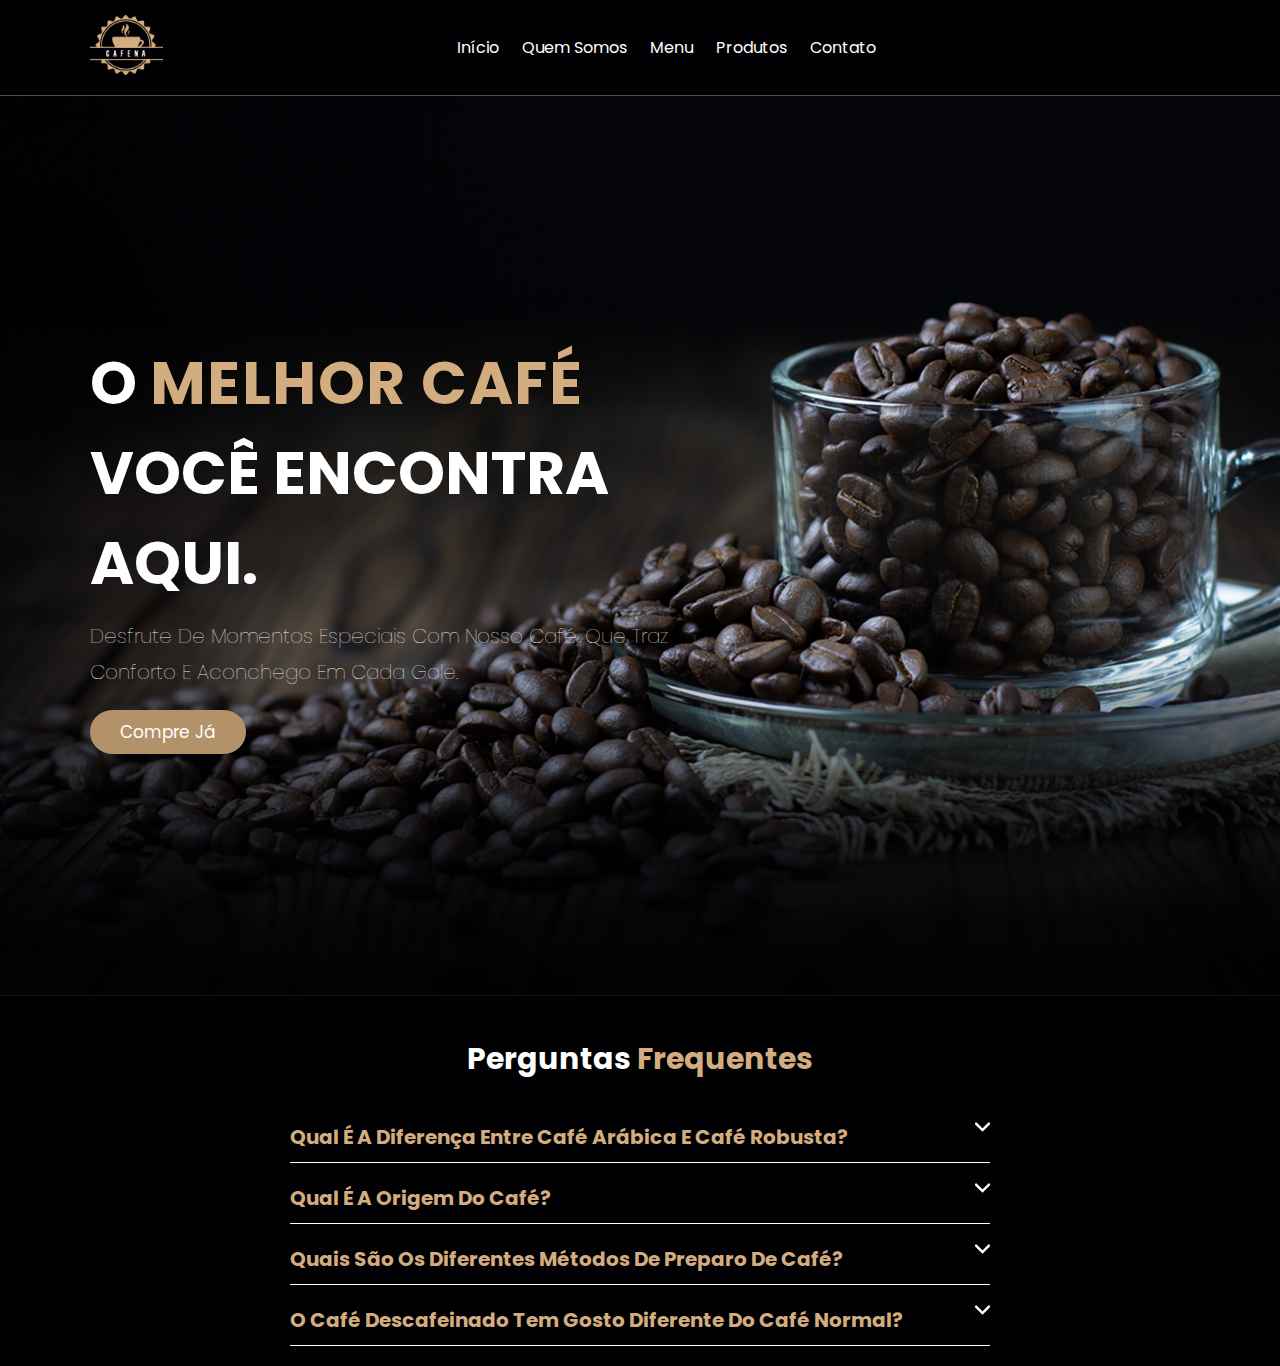
<file: ProjetoJS/index.html>
<!DOCTYPE html>
<html lang="pt-BR">
<head>
    <meta charset="UTF-8">
    <title>Cafe em Dobro</title>

    <link rel="stylesheet" href="https://cdnjs.cloudflare.com/ajax/libs/font-awesome/6.4.0/css/all.min.css" integrity="sha512-iecdLmaskl7CVkqkXNQ/ZH/XLlvWZOJyj7Yy7tcenmpD1ypASozpmT/E0iPtmFIB46ZmdtAc9eNBvH0H/ZpiBw==" crossorigin="anonymous" referrerpolicy="no-referrer" />
    <link rel="stylesheet" href="css/style.css">
    <link rel="stylesheet" href="css/faq.css">

</head>
<body>

<header class="header">

    <a href="index.html" class="logo">
        <img src="images/logo.png" alt="">           
    </a>

    <nav class="navbar">
        <a href="">Início</a>
        <a href="QuemSomos.html">Quem somos</a>
        <a href="menu.html">Menu</a>
        <a href="produtos.html">Produtos</a>
        <a href="contato.html">Contato</a>
    </nav>

    <div class="icons">
        <div class="fas fa-search" id="search-btn"></div>
        <div class="fas fa-shopping-cart" id="cart-btn"></div>
        <div class="fas fa-bars" id="menu-btn"></div>
        <a href="/ProjetoJS/login.html" target="_blank"><div class="fa-solid fa-user"></div></a>
    </div>

    <div class="search-form">
        <input type="search" id="search-box" placeholder="search here...">
        <label for="search-box" class="fas fa-search"></label>
    </div>

    
</header>

<section class="home" id="home">

    <div class="content">
        <h3>O <span class="spancafe">melhor Café</span> você encontra aqui.</h3>
        <p>Desfrute de momentos especiais com nosso café, que traz conforto e aconchego em cada gole.</p>
        <a href="produtos.html" class="btn">Compre já</a>
    </div>

</section>


<div id="questionsContainer">
    <h2 class="title">Perguntas <span class="title1">Frequentes</span></h2>

    <div class="faq">
        <div class="questions">
            <h3>Qual é a diferença entre café arábica e café robusta?</h3>
            <svg width="15" height="10" viewBox="0 0 42 25">
                <path d="M3 3L21 21L39 3" stroke="white" stroke-width="7" stroke-linecap="round" />
            </svg>
        </div>

        <div class="answer">
            <p>
                A diferença entre café arábica e café robusta está principalmente no sabor e na composição. O arábica é mais suave, aromático e possui menos cafeína, enquanto o robusta é mais encorpado, amargo e contém mais cafeína.
            </p>
        </div>
    </div>

    <div class="faq">
        <div class="questions">
            <h3>Qual é a origem do café?</h3>
            <svg width="15" height="10" viewBox="0 0 42 25">
                <path d="M3 3L21 21L39 3" stroke="white" stroke-width="7" stroke-linecap="round" />
            </svg>
        </div>

        <div class="answer">
            <p>
                A origem do café remonta à Etiópia, onde a planta Coffea arabica foi descoberta. A partir de lá, o cultivo do café se espalhou por todo o mundo, com destaque para países como Brasil, Colômbia e Vietnã.
            </p>
        </div>
    </div>

    <div class="faq">
        <div class="questions">
            <h3>Quais são os diferentes métodos de preparo de café?</h3>
            <svg width="15" height="10" viewBox="0 0 42 25">
                <path d="M3 3L21 21L39 3" stroke="white" stroke-width="7" stroke-linecap="round" />
            </svg>
        </div>
        <div class="answer">
            <p>
                Existem vários métodos de preparo de café, como a infusão, que inclui a cafeteira de filtro, a prensa francesa e o café turco; e também a extração por pressão, que engloba o espresso e a máquina de café expresso.
            </p>
        </div>
    </div>

    <div class="faq">
        <div class="questions">
            <h3>O café descafeinado tem gosto diferente do café normal?</h3>
            <svg width="15" height="10" viewBox="0 0 42 25">
                <path d="M3 3L21 21L39 3" stroke="white" stroke-width="7" stroke-linecap="round" />
            </svg>
        </div>

        <div class="answer">
            <p>
                O café descafeinado tem um sabor semelhante ao café normal, mas contém uma quantidade muito reduzida de cafeína, geralmente inferior a 1% da quantidade encontrada no café regular.
            </p>
        </div>
    </div>

    </div>

</div>


<script src="/ProjetoJS/js/index.js"></script>

</body>
</html>
</file>
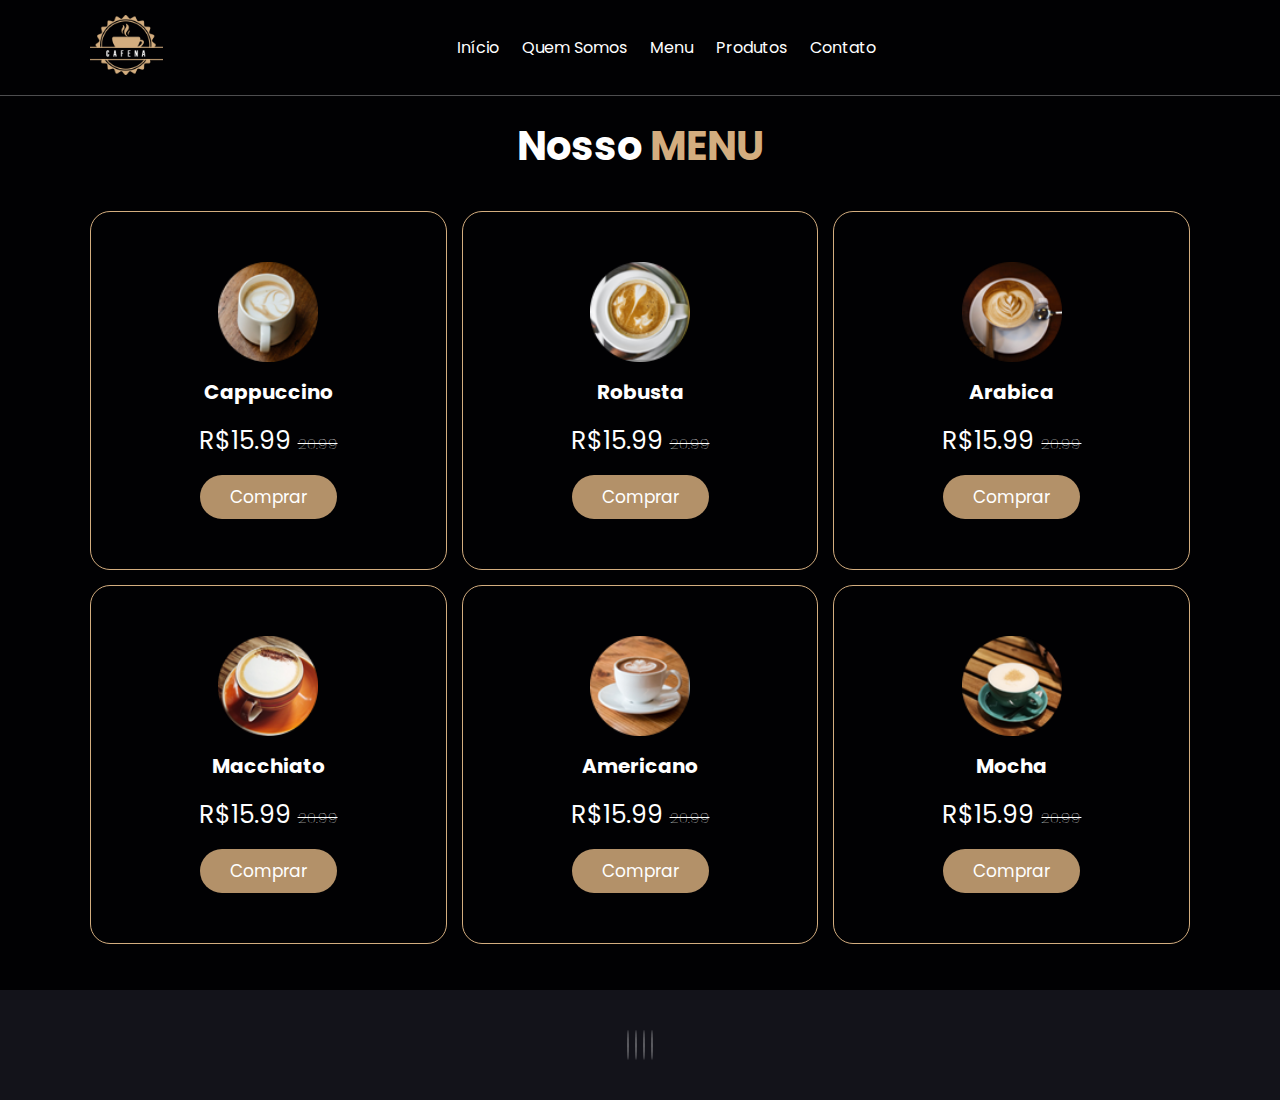
<file: ProjetoJS/menu.html>
<!Doctype html>
<html lang="pt-br">

<head>
    <meta charset="UTF-8">
    <title>Café em Dobro - Menu</title>
    <link rel="stylesheet" href="css/style.css">
    <link rel="stylesheet" href="css/menu.css">
    <link rel="stylesheet" href="https://cdnjs.cloudflare.com/ajax/libs/font-awesome/6.4.0/css/all.min.css" integrity="sha512-iecdLmaskl7CVkqkXNQ/ZH/XLlvWZOJyj7Yy7tcenmpD1ypASozpmT/E0iPtmFIB46ZmdtAc9eNBvH0H/ZpiBw==" crossorigin="anonymous" referrerpolicy="no-referrer" />
</head>

<body>
    <header class="header">
        <a href="index.html" class="logo">
            <img src="images/logo.png" alt="">
        </a>

        <nav class="navbar">
            <a href="index.html">Início</a>
            <a href="QuemSomos.html">Quem Somos</a>
            <a href="menu.html">Menu</a>
            <a href="produtos.html">Produtos</a>
            <a href="contato.html">Contato</a>
        </nav>

        <div class="icons">
            <div class="fas fa-search" id="search-btn"></div>
            <div class="fas fa-shopping-cart" id="cart-btn"></div>
            <div class="fas fa-bars" id="menu-btn"></div>
            <a href="/ProjetoJS/login.html" target="_blank"><div class="fa-solid fa-user"></div></a>
        </div>

        <div class="search-form">
            <input type="search" id="search-box" placeholder="search here...">
            <label for="search-box" class="fas fa-search"></label>
        </div>
    </header>



    <section class="menu" id="menu">

        <h1 class="heading">Nosso <span class="spanmenu ">menu</span> </h1>
        
        <div class="box-container">

            <div class="box">
                <img src="images/menu-1.png" alt="">
                <h3>Cappuccino</h3>
                <div class="price">R$15.99 <span>20.99</span></div>
                <a href="#" class="btn">Comprar</a>
            </div>

            <div class="box">
                <img src="images/menu-2.png" alt="">
                <h3>Robusta</h3>
                <div class="price">R$15.99 <span>20.99</span></div>
                <a href="#" class="btn">Comprar</a>
            </div>

            <div class="box">
                <img src="images/menu-3.png" alt="">
                <h3>Arabica</h3>
                <div class="price">R$15.99 <span>20.99</span></div>
                <a href="#" class="btn">Comprar</a>
            </div>
            
            <div class="box">
                <img src="images/menu-4.png" alt="">
                <h3>Macchiato</h3>
                <div class="price">R$15.99 <span>20.99</span></div>
                <a href="#" class="btn">Comprar</a>
            </div>

            <div class="box">
                <img src="images/menu-5.png" alt="">
                <h3>Americano</h3>
                <div class="price">R$15.99 <span>20.99</span></div>
                <a href="#" class="btn">Comprar</a>
            </div>

            <div class="box">
                <img src="images/menu-6.png" alt="">
                <h3>Mocha</h3>
                <div class="price">R$15.99 <span>20.99</span></div>
                <a href="#" class="btn">Comprar</a>
            </div>
        </div>

    </section>

    <section class="footer">

        <div class="share">
            <a href="#" class="fab fa-facebook-f"></a>
            <a href="#" class="fab fa-twitter"></a>
            <a href="#" class="fab fa-instagram"></a>
            <a href="#" class="fab fa-whatsapp"></a>
        </div>
    
    </section>
    
</body>

</html>
</file>
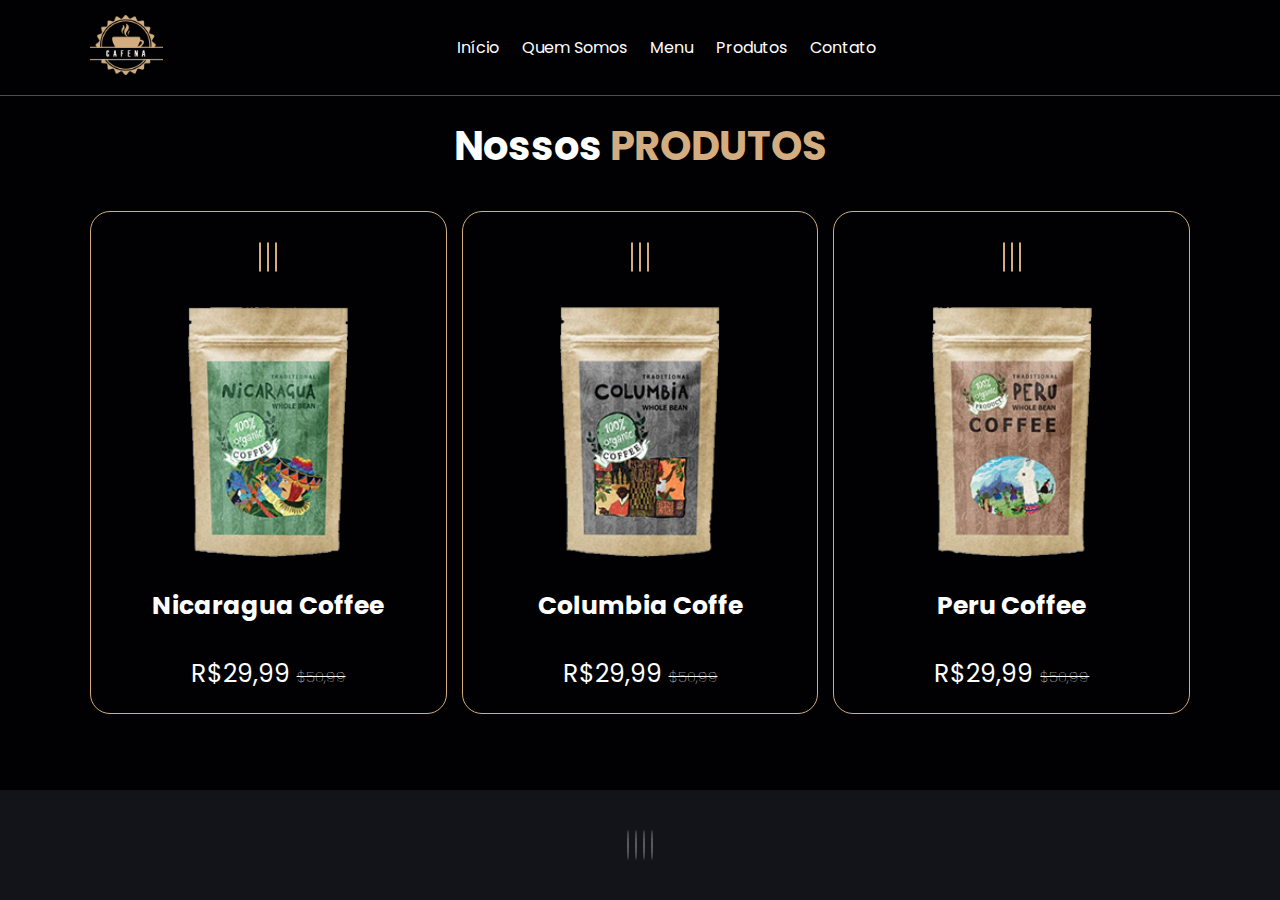
<file: ProjetoJS/produtos.html>
<!Doctype html>
<html lang="pt-br">

<head>
    <meta charset="UTF-8">
    <title>Café em Dobro - Produtos</title>
    <link rel="stylesheet" href="css/style.css">
    <link rel="stylesheet" href="https://cdnjs.cloudflare.com/ajax/libs/font-awesome/6.4.0/css/all.min.css" integrity="sha512-iecdLmaskl7CVkqkXNQ/ZH/XLlvWZOJyj7Yy7tcenmpD1ypASozpmT/E0iPtmFIB46ZmdtAc9eNBvH0H/ZpiBw==" crossorigin="anonymous" referrerpolicy="no-referrer" />
</head>

<body>
    <header class="header">
        <a href="index.html" class="logo">
            <img src="images/logo.png" alt="">
        </a>

        <nav class="navbar">
            <a href="index.html">Início</a>
            <a href="QuemSomos.html">Quem Somos</a>
            <a href="menu.html">Menu</a>
            <a href="">Produtos</a>
            <a href="contato.html">Contato</a>
        </nav>

        <div class="icons">
            <div class="fas fa-search" id="search-btn"></div>
            <div class="fas fa-shopping-cart" id="cart-btn"></div>
            <div class="fas fa-bars" id="menu-btn"></div>
            <a href="/ProjetoJS/login.html" target="_blank"><div class="fa-solid fa-user"></div></a>
        </div>

        <div class="search-form">
            <input type="search" id="search-box" placeholder="search here...">
            <label for="search-box" class="fas fa-search"></label>
        </div>
    </header>

    <section class="products" id="products">

        <h1 class="heading"> Nossos <span class="spanproduto">produtos</span> </h1>
    
        <div class="box-container">
    
            <div class="box">
                <div class="icons">
                    <a href="#" class="fas fa-shopping-cart"></a>
                    <a href="#" class="fas fa-heart"></a>
                    <a href="#" class="fas fa-eye"></a>
                </div>
                <div class="image">
                    <img src="images/product-1.png" alt="">
                </div>
                <div class="content">
                    <h3>Nicaragua Coffee</h3>
                    <div class="stars">
                        <i class="fas fa-star"></i>
                        <i class="fas fa-star"></i>
                        <i class="fas fa-star"></i>
                        <i class="fas fa-star"></i>
                        <i class="fas fa-star-half-alt"></i>
                    </div>
                    <div class="price">R$29,99 <span>$50,99</span></div>
                </div>
            </div>
    
            <div class="box">
                <div class="icons">
                    <a href="#" class="fas fa-shopping-cart"></a>
                    <a href="#" class="fas fa-heart"></a>
                    <a href="#" class="fas fa-eye"></a>
                </div>
                <div class="image">
                    <img src="images/product-2.png" alt="">
                </div>
                <div class="content">
                    <h3>Columbia Coffe</h3>
                    <div class="stars">
                        <i class="fas fa-star"></i>
                        <i class="fas fa-star"></i>
                        <i class="fas fa-star"></i>
                        <i class="fas fa-star"></i>
                        <i class="fas fa-star-half-alt"></i>
                    </div>
                    <div class="price">R$29,99 <span>$50,99</span></div>
                </div>
            </div>
    
            <div class="box">
                <div class="icons">
                    <a href="#" class="fas fa-shopping-cart"></a>
                    <a href="#" class="fas fa-heart"></a>
                    <a href="#" class="fas fa-eye"></a>
                </div>
                <div class="image">
                    <img src="images/product-3.png" alt="">
                </div>
                <div class="content">
                    <h3>Peru Coffee</h3>
                    <div class="stars">
                        <i class="fas fa-star"></i>
                        <i class="fas fa-star"></i>
                        <i class="fas fa-star"></i>
                        <i class="fas fa-star"></i>
                        <i class="fas fa-star-half-alt"></i>
                    </div>
                    <div class="price">R$29,99 <span>$50,99</span></div>
                </div>
            </div>
    
        </div>
    
    </section>
    <section class="footer">

        <div class="share">
            <a href="#" class="fab fa-facebook-f"></a>
            <a href="#" class="fab fa-twitter"></a>
            <a href="#" class="fab fa-instagram"></a>
            <a href="#" class="fab fa-whatsapp"></a>
        </div>
    
    </section>

</body>

</html>
</file>
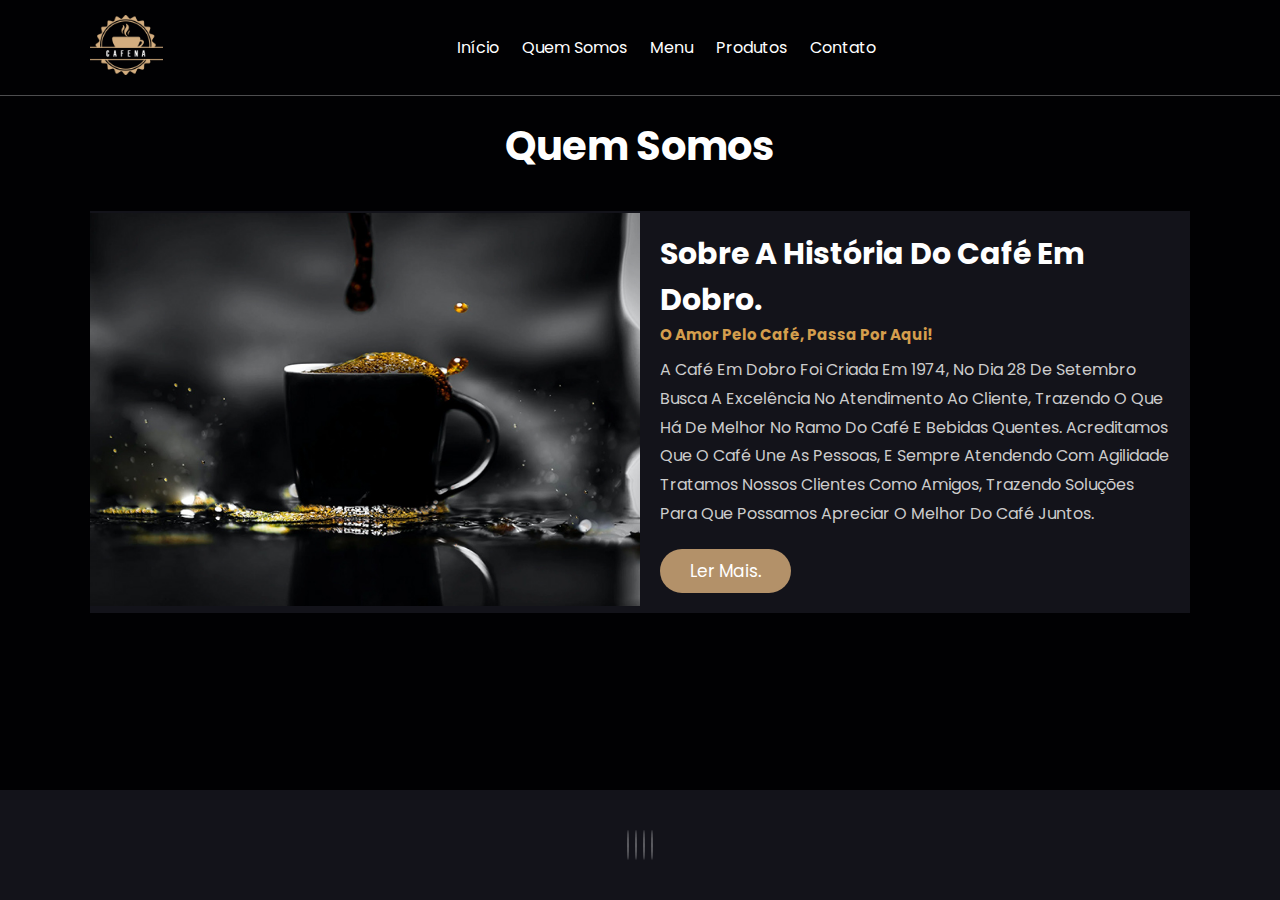
<file: ProjetoJS/QuemSomos.html>
<!Doctype html>
<html lang="pt-br">

<head>
    <meta charset="UTF-8">
    <title>Café em Dobro - Produtos</title>
    <link rel="stylesheet" href="css/style.css">
    <link rel="stylesheet" href="https://cdnjs.cloudflare.com/ajax/libs/font-awesome/6.4.0/css/all.min.css" integrity="sha512-iecdLmaskl7CVkqkXNQ/ZH/XLlvWZOJyj7Yy7tcenmpD1ypASozpmT/E0iPtmFIB46ZmdtAc9eNBvH0H/ZpiBw==" crossorigin="anonymous" referrerpolicy="no-referrer" />
</head>

<body>
    <header class="header">
        <a href="index.html" class="logo">
            <img src="images/logo.png" alt="">
        </a>

        <nav class="navbar">
            <a href="index.html">Início</a>
            <a href="QuemSomos.html">Quem Somos</a>
            <a href="menu.html">Menu</a>
            <a href="produtos.html">Produtos</a>
            <a href="contato.html">Contato</a>
        </nav>

        <div class="icons">
            <div class="fas fa-search" id="search-btn"></div>
            <div class="fas fa-shopping-cart" id="cart-btn"></div>
            <div class="fas fa-bars" id="menu-btn"></div>
            <a href="/ProjetoJS/login.html" target="_blank"><div class="fa-solid fa-user"></div></a>
        </div>

        <div class="search-form">
            <input type="search" id="search-box" placeholder="search here...">
            <label for="search-box" class="fas fa-search"></label>
        </div>
    </header>

    <section class="about" id="about">

        <h1 class="heading"> <span>Quem somos</span></h1>

        <div class="row">

            <div class="image">
                <img src="images/about-img.jpeg" alt="">
            </div>

            <div class="content">
                <h3>Sobre a história do Café Em Dobro.</h3>
                <h2>O amor pelo café, passa por aqui!</h2>
                <div id="parent">
                    <p>A Café Em Dobro foi criada em 1974, no dia 28 de Setembro busca a excelência no atendimento ao
                    cliente, trazendo o que há de melhor no ramo do café e bebidas quentes. Acreditamos que o café une
                    as pessoas, e sempre atendendo com agilidade tratamos nossos clientes como amigos, trazendo soluções
                    para que possamos apreciar o melhor do café juntos.</p>
                </div>
                <a href="#" class="btn lerMais" id="alteraLink" >ler mais.</a><br>
                <!-- <a href="#" id="alteraLinkTwo" onclick="lerMenos()">ler menos.</a><br> -->
            </div>

        </div>
    </section>

    <section class="footer">

        <div class="share">
            <a href="#" class="fab fa-facebook-f"></a>
            <a href="#" class="fab fa-twitter"></a>
            <a href="#" class="fab fa-instagram"></a>
            <a href="#" class="fab fa-whatsapp"></a>
        </div>
    
    </section>

    <script>

        const alteraLink = document.getElementById('alteraLink'); //leitura do dom. Ta pegando o elemento que tem esse ID
        alteraLink.addEventListener('click' , () =>{ 
            if(alteraLink.className == 'btn lerMais'){
                lerMais();
            }else{
                lerMenos();
            }
        })

            function lerMais(){ 
                const div = document.getElementById('parent') //leitura do dom. Ta pegando o elemento que tem esse ID
                const paragrafo = document.createElement('p'); //criando uma nova tag p na página
                paragrafo.textContent = 'Acreditamos que cada xícara de café é uma obra de arte. Nossos cafés são cuidadosamente selecionados a partir dos melhores grãos, provenientes de diferentes regiões produtoras. Valorizamos a qualidade, a sustentabilidade e a relação justa com os produtores, garantindo que cada xícara que você saboreie seja uma verdadeira celebração dos sentidos.'; //adicionando um conteúdo dentro dessa tag
                div.appendChild(paragrafo); //adicionando o paragrafo criado dentro da div e informando que a div é seu pai.

                const divContent = div.parentElement
                const link = divContent.querySelector('#alteraLink') //leitura do dom. Ta pegando o elemento que tem esse ID
                link.className = 'btn lerMenos' //altera o nome da classe do link 
                link.textContent = "Ler menos." //altera o conteúdo do link
            }

            function lerMenos(){
                const div = document.getElementById('parent'); //leitura do dom. Ta pegando o elemento que tem esse ID
                const paragrafo = div.querySelector('p'); //leitura do dom. Ta lendo o paragrafo criado dentro da div com o id parent 
                div.removeChild(paragrafo.nextElementSibling);

                const divContent = div.parentElement  //leitura do dom. Traverse, ta pegando o pai da div 
                const link = divContent.querySelector('#alteraLink') //leitura do dom. Ta pegando o elemento que tem esse ID
                link.className = 'btn lerMais'
                link.textContent = "Ler mais."
            }


    </script>
</body>

</html>
</file>
<file: ProjetoJS/css/style.css>
@import url('https://fonts.googleapis.com/css2?family=Poppins:wght@500&display=swap');

:root{
    --main-color:#b39169;
    --black:#13131a;
    --bg:#010103;
    --border:.1rem solid rgba(255,255,255,.3);
}

*{
    font-family: 'Poppins', sans-serif;
    margin:0; padding:0;
    box-sizing: border-box;
    outline: none; border:none;
    text-decoration: none;
    text-transform: capitalize;
    transition: .2s linear;
}    

html{
    font-size: 62.5%;
    overflow-x: hidden;
    scroll-padding-top: 9rem;
    scroll-behavior: smooth;
}

html::-webkit-scrollbar{
    width: .8rem;
}

html::-webkit-scrollbar-track{
    background: transparent;
}

html::-webkit-scrollbar-thumb{
    background: #fff;
    border-radius: 5rem;
}

body{
    background: var(--bg);
    position: relative;
    height: 100vh;
}
section{
    padding:2rem 7%;
}
.spanproduto{
    text-transform: uppercase;
    color: #d3ad7f;
}
.heading{
    text-align: center;
    padding-bottom: 3.5rem;
    font-size: 4rem;
    color: #fff;
}
.spanmenu{
    text-transform: uppercase;
    color: #d3ad7f;
}
.btn{
    margin-top: 1rem;
    display: inline-block;
    padding:.9rem 3rem;
    font-size: 1.7rem;
    color:#fff;
    background: var(--main-color);
    cursor: pointer;
    border-radius: 30px;
}
.header{
    background: var(--bg);
    display: flex;
    align-items: center;
    justify-content: space-between;
    padding:1.5rem 7%;
    border-bottom: var(--border);
    top:0; left: 0; right: 0;
    z-index: 1000;
}

.header .logo img {
    height: 6rem;
}

.header .navbar a{
    margin:0 1rem;
    font-size: 1.6rem;
    color:#fff;
}

.header .navbar a:hover{
    color:var(--main-color);
    border-bottom: .1rem solid var(--main-color);
    padding-bottom: .5rem;
}

.header .icons div{
    color:#fff;
    cursor: pointer;
    font-size: 2.5rem;
    margin-left: 2rem;
}

.header .icons div:hover{
    color:var(--main-color);
}

#menu-btn{
    display: none;
}

.header .search-form{
    position: absolute;
    top:115%; right: 7%;
    background: #fff;
    width: 50rem;
    height: 5rem;
    display: flex;
    align-items: center;
    transform: scaleY(0);
    transform-origin: top;
}

.header .search-form.active{
    transform: scaleY(1);
}

.header .search-form input{
    height: 100%;
    width: 100%;
    font-size: 1.6rem;
    color:var(--black);
    padding:1rem;
    text-transform: none;
}

.header .search-form label{
    cursor: pointer;
    font-size: 2.2rem;
    margin-right: 1.5rem;
    color:var(--black);
}

.header .search-form label:hover{
    color:var(--main-color);
}

.header .cart-items-container{
    position: absolute;
    top:100%; right: -100%;
    height: calc(100vh - 9.5rem);
    width: 35rem;
    background: #fff;
    padding:0 1.5rem;
}

.header .cart-items-container.active{
    right: 0;
}

.header .cart-items-container .cart-item{
    position: relative;
    margin:2rem 0;
    display: flex;
    align-items: center;
    gap:1.5rem;
}

.header .cart-items-container .cart-item .fa-times{
    position: absolute;
    top:1rem; right: 1rem;
    font-size: 2rem;
    cursor: pointer;
    color: var(--black);
}

.header .cart-items-container .cart-item .fa-times:hover{
    color:var(--main-color);
}

.header .cart-items-container .cart-item img{
    height: 7rem;
}

.header .cart-items-container .cart-item .content h3{
    font-size: 2rem;
    color:var(--black)    
}

.header .cart-items-container .cart-item .content .price{
    font-size: 1.5rem;
    color:var(--main-color);
}

.header .cart-items-container .btn{
    width: 100%;
    text-align: center;
}

.home{
    min-height: 100vh;
    display: flex;
    align-items: center;
    background:url(../images/home-img.jpeg) no-repeat;
    background-size: cover;
    background-position: center;
}

.home .content{
    max-width: 60rem;
}

.home .content h3{
    font-size: 6rem;
    text-transform: uppercase;
    color:#fff;
}

.home .content p{
    font-size: 2rem;
    font-weight: lighter;
    line-height: 1.8;
    padding:1rem 0;
    color:#eee;
}

.about .row{
    display: flex;
    align-items: center;
    background:var(--black);
    flex-wrap: wrap;
}

.about .row .image{
    flex:1 1 45rem;
}

.about .row .image img{
    width: 100%;
}
.about .row .content{
    flex:1 1 45rem;
    padding:2rem;
}

.about .row .content h3{
    font-size: 3rem;
    color:#fff;
}

.about .row .content p{
    font-size: 1.6rem;
    color:#ccc;
    padding:1rem 0;
    line-height: 1.8;
}

.about h2{
    color: rgb(212, 158, 77);
}

#alteraLinkTwo{
    margin-top: 1rem;
    display: none;
    padding:.9rem 3rem;
    font-size: 1.7rem;
    color:#fff;
    background: var(--main-color);
    cursor: pointer;
    border-radius: 30px;
    max-width: 160px;
    text-align: center;
}

#alteraLink{
    margin-top: 1rem;
    padding:.9rem 3rem;
    font-size: 1.7rem;
    color:#fff;
    background: var(--main-color);
    cursor: pointer;
    border-radius: 30px;
    max-width: 160px;
    text-align: center;
}

.products .box-container{
    display: grid;
    grid-template-columns: repeat(auto-fit, minmax(30rem, 1fr));
    gap:1.5rem;
}

.products .box-container .box{
    text-align: center;
    border:1px solid #d3ad7f;
    padding: 2rem;
    border-radius: 20px;
}

.products .box-container .box .icons a{
    height: 5rem;
    width: 5rem;
    line-height: 5rem;
    font-size: 2rem;
    border:1px solid #d3ad7f;
    color:#fff;
    margin:.3rem;
    border-radius: 10px;
}

.products .box-container .box .icons a:hover{
    background:var(--main-color);
}

.products .box-container .box .image{
    padding: 2.5rem 0;
}

.products .box-container .box .image img{
    height: 25rem;
}

.products .box-container .box .content h3{
    color:#fff;
    font-size: 2.5rem;
}

.products .box-container .box .content .stars{
    padding: 1.5rem;
}

.products .box-container .box .content .stars i{
    font-size: 1.7rem;
    color: var(--main-color);
}

.products .box-container .box .content .price{
    color:rgb(255, 255, 255);
    font-size: 2.5rem;
}

.products .box-container .box .content .price span{
    text-decoration: line-through;
    font-weight: lighter;
    font-size: 1.5rem;
}



.contact .row{
    display: flex;
    background:var(--black);
    flex-wrap: wrap;
    gap:1rem;
}

.contact .row .map{
    flex:1 1 45rem;
    width: 100%;
    object-fit: cover;
}

.contact .row form{
    flex:1 1 45rem;
    padding:5rem 2rem;
    text-align: center;
}

.contact .row form h3{
    text-transform: uppercase;
    font-size: 3.5rem;
    color:#fff;
}

.contact .row form .inputBox{
    display: flex;
    align-items: center;
    margin-top: 2rem;
    margin-bottom: 2rem;
    background:var(--bg);
    border:var(--border);
}

.contact .row form .inputBox span{
    color:#fff;
    font-size: 2rem;
    padding-left: 2rem;
}

.contact .row form .inputBox input{
    width: 100%;
    padding:2rem;
    font-size: 1.7rem;
    color:#fff;
    text-transform: none;
    background:none;
}

.span-required{
    font-size: 10px;
    margin: 3px 0 0 1px;
    display: none;
    color: rgb(160, 0, 0);
    text-transform: uppercase;
    letter-spacing: 1.5px;
    text-align: left;
}

.footer{
    background:var(--black);
    text-align: center;
    position: absolute;
    bottom: 0;
    left: 0;
    min-width: 100vw;
    white-space: nowrap;
}

.footer .share{
    padding:1rem 0;
}

.footer .share a{
    height: 5rem;
    width: 5rem;
    line-height: 5rem;
    font-size: 2rem;  
    color:#fff;
    border:var(--border);
    margin:.3rem;
    border-radius: 50%;
}

.footer .share a:hover{
    background-color: var(--main-color);
}

.footer .links{
    display: flex;
    justify-content: center;
    flex-wrap: wrap;
    padding:2rem 0;
    gap:1rem;
}

.footer .links a{
    padding:.7rem 2rem;
    color:#fff;
    font-size: 2rem;
    border: none;
}

.footer .links a:hover{
    border-bottom:2px solid#d3ad7f;
    color: #d3ad7f;
    
}

.footer .credit{
    font-size: 2rem;
    color:#fff;
    font-weight: lighter;
    padding:1.5rem;
}

.footer .credit span{
    color:var(--main-color);
}

/* media queries  */
@media (max-width:991px){

    html{
        font-size: 55%;
    }

    .header{
        padding:1.5rem 2rem;
    }

    section{
        padding:2rem;
    }

}

@media (max-width:768px){

    #menu-btn{
        display: inline-block;
    }

    .header .navbar{
        position: absolute;
        top:100%; right: -100%;
        background: #fff;
        width: 30rem;
        height: calc(100vh - 9.5rem);
    }

    .header .navbar.active{
        right:0;
    }

    .header .navbar a{
        color:var(--black);
        display: block;
        margin:1.5rem;
        padding:.5rem;
        font-size: 2rem;
    }

    .header .search-form{
        width: 90%;
        right: 2rem;
    }

    .home{
        background-position: left;
        justify-content: center;
        text-align: center;
    }

    .home .content h3{
        font-size: 4.5rem;
    }

    .home .content p{
        font-size: 1.5rem;
    }

}

@media (max-width:450px){

    html{
        font-size: 50%;
    }

}
.spancafe{
    text-transform: uppercase;
    letter-spacing: 1.5px;
    color: #d3ad7f;
}
</file>
<file: ProjetoJS/css/faq.css>
.title {
    font-size: 3rem;
    margin: 2rem 0rem;
    color: white;
    text-align: center;
}

.faq {
    max-width: 700px;
    margin-top: 2rem;
    padding-bottom: 1rem;
    border-bottom: 1px solid #fff;
    cursor: pointer;
    color: white;
 
}

.question{
    display: flex;
    justify-content: space-between;
    align-items: center;
}

.questions h3 {
    font-size: 20px;
    color: #d3ad7f;
}

.questions{
    display: flex;
    justify-content: space-between;
}

.answer {
    max-height: 0;
    overflow: hidden;
    transition: max-height 1.4s ease;
    color: white;
}

.answer p{
    padding-top: 1rem;
    line-height: 1.6;
    font-size: 1.4rem;
}

.faq.active .answer {
    max-height: 300px;
    animation: fade 1s ease-in-out;
}

.faq.active svg {
    transform: rotate(180deg);
}

#questionsContainer{
   display: flex;
   justify-content: center;
   flex-direction: column;
   align-items: center;
   width: 100vh;
   margin: auto;
   padding: 20px;
}
.title1{
    color: #d3ad7f;
}

svg {
    transition: transform .7s ease-in-out;
}

@keyframes fade {
    from {
      opacity: 0;
      transform: translate(-10px);
    }
    to{
        opacity: 1;
        transform: translateY(0px);
    }
}
</file>
<file: ProjetoJS/css/menu.css>
@import url('https://fonts.googleapis.com/css2?family=Poppins:wght@500&display=swap');

body {
    min-height: 1100px;
}

.menu .box-container{
    display: grid;
    grid-template-columns: 1fr 1fr 1fr;
    grid-template-rows: 1fr 1fr;
    gap:1.5rem;
    border-radius: 20px;
}

.menu .box-container .box{
    padding:5rem;
    text-align: center;
    border:1px solid #d3ad7f;   
    border-radius: 20px;
}

.menu .box-container .box img{
    height: 10rem;
}

.menu .box-container .box h3{
    color: #fff;
    font-size: 2rem;
    padding:1rem 0;
}

.menu .box-container .box .price{
    color: #fff;
    font-size: 2.5rem;
    padding:.5rem 0;
    
}

.menu .box-container .box .price span{
    font-size: 1.5rem;
    text-decoration: line-through;
    font-weight: lighter;
}

.menu .box-container .box:hover{
    background:#d3ad7f;

}

.menu .box-container .box:hover > *{
    color:var(--black);
}
</file>
